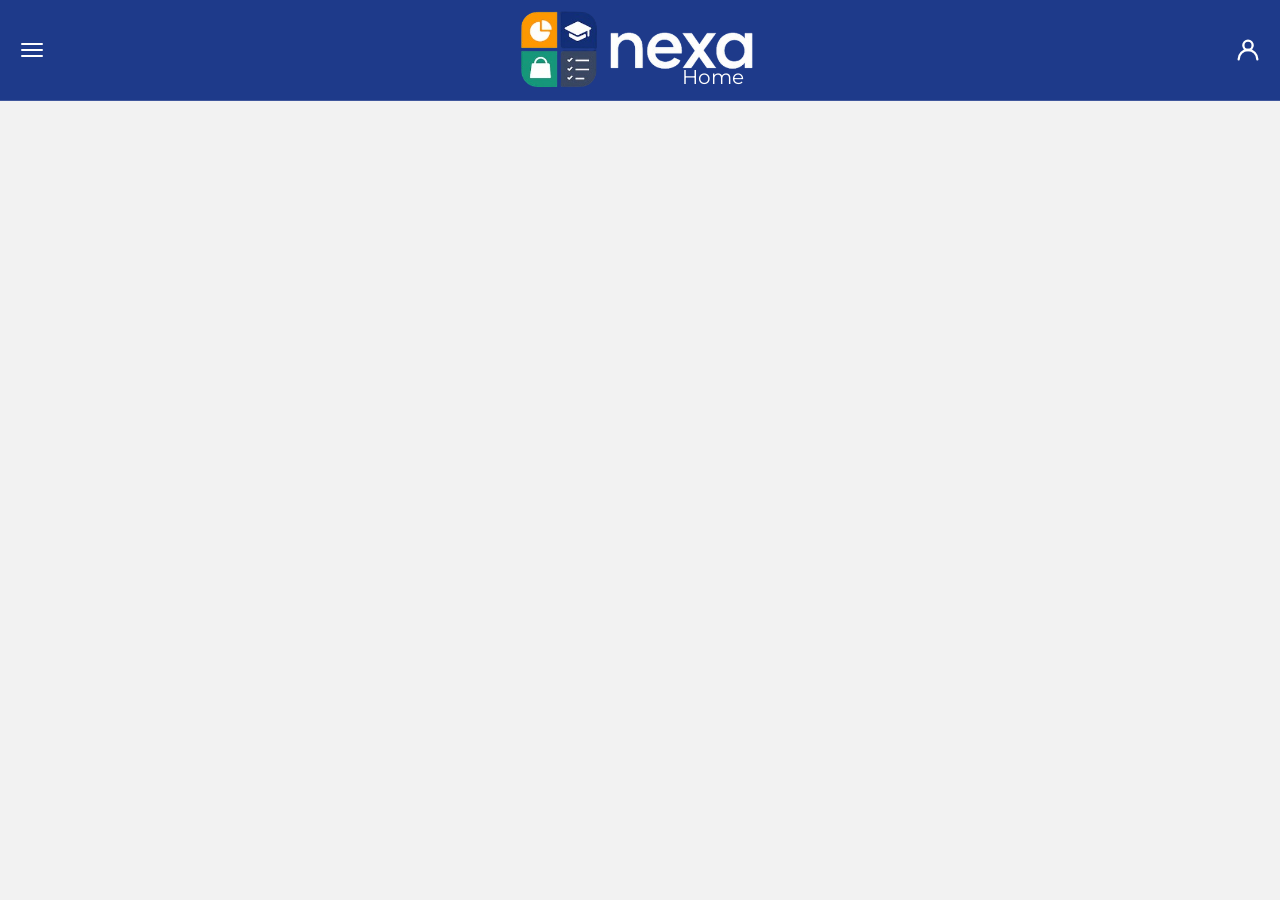
<file: index.html>
<!DOCTYPE html>
<html lang="pt-br">
<head>
  <meta charset="UTF-8" />
  <meta name="viewport" content="width=device-width, initial-scale=1" />
  <title>Nexa • Header Mobile</title>
  <link rel="stylesheet" href="/home/style.css">
</head>
<body>
  <!-- HEADER -->
<header class="app-header" role="banner">
  <button class="btn-icon hamburger" aria-label="Abrir menu" aria-expanded="false" aria-controls="mobile-menu">
    <span class="hamburger-box"><span class="hamburger-inner"></span></span>
  </button>
  <div class="descricao-pagina">
  <a class="brand" href="#" aria-label="Nexa – início">
    <img class="brand-logo" src="./home/img/logo.png" alt="Nexa" />
  </a>
<p>Home</p>
</div>
  <button class="btn-icon profile" aria-label="Perfil">
    <svg viewBox="0 0 24 24" class="icon" aria-hidden="true">
      <circle cx="12" cy="8" r="4" fill="none" stroke="white" stroke-width="2"/>
      <path d="M4 20a8 8 0 0 1 16 0" fill="none" stroke="white" stroke-width="2" stroke-linecap="round"/>
    </svg>
  </button>
</header>
  <nav id="mobile-menu" class="side-menu" aria-hidden="true">
    <div class="menu-header">
      <button class="btn-icon close" aria-label="Fechar menu">
        <svg viewBox="0 0 24 24" class="icon" aria-hidden="true">
          <path d="M6 6l12 12M18 6L6 18" stroke="white" stroke-width="2" stroke-linecap="round"/>
        </svg>
      </button>
      <span class="menu-title">Menu</span>
    </div>
 <ul class="menu-list" role="menu">
      <li role="none"><a role="menuitem" href="./index.html" data-nav="home">Home</a></li>
      <li role="none"><a role="menuitem" href="../estudos/index.html" data-nav="study">Estudos</a></li>
      <li role="none"><a role="menuitem" href="../tarefas/index.html" data-nav="tasks">Hábitos e Tarefas</a></li>
      <li role="none"><a role="menuitem" href="../compras/index.html" data-nav="shopping">Compras</a></li>
      <li role="none"><a role="menuitem" href="../finanças/index.html" data-nav="finance">Finanças</a></li>
    </ul>
  </nav>
  <div class="backdrop" hidden></div>
  <!------------------------------------- HEADER ---------------------------------->



  <!------------------------------------- CONTEUDO DA PÁGINA---------------------------------->















  <!------------------------------------- CONTEUDO DA PÁGINA---------------------------------->





  <!-----SCRIPT DO HEADER-->
  <script src="/home/script.js"></script>
  <!-----SCRIPT DO HEADER-->
</body>
</html>
</file>
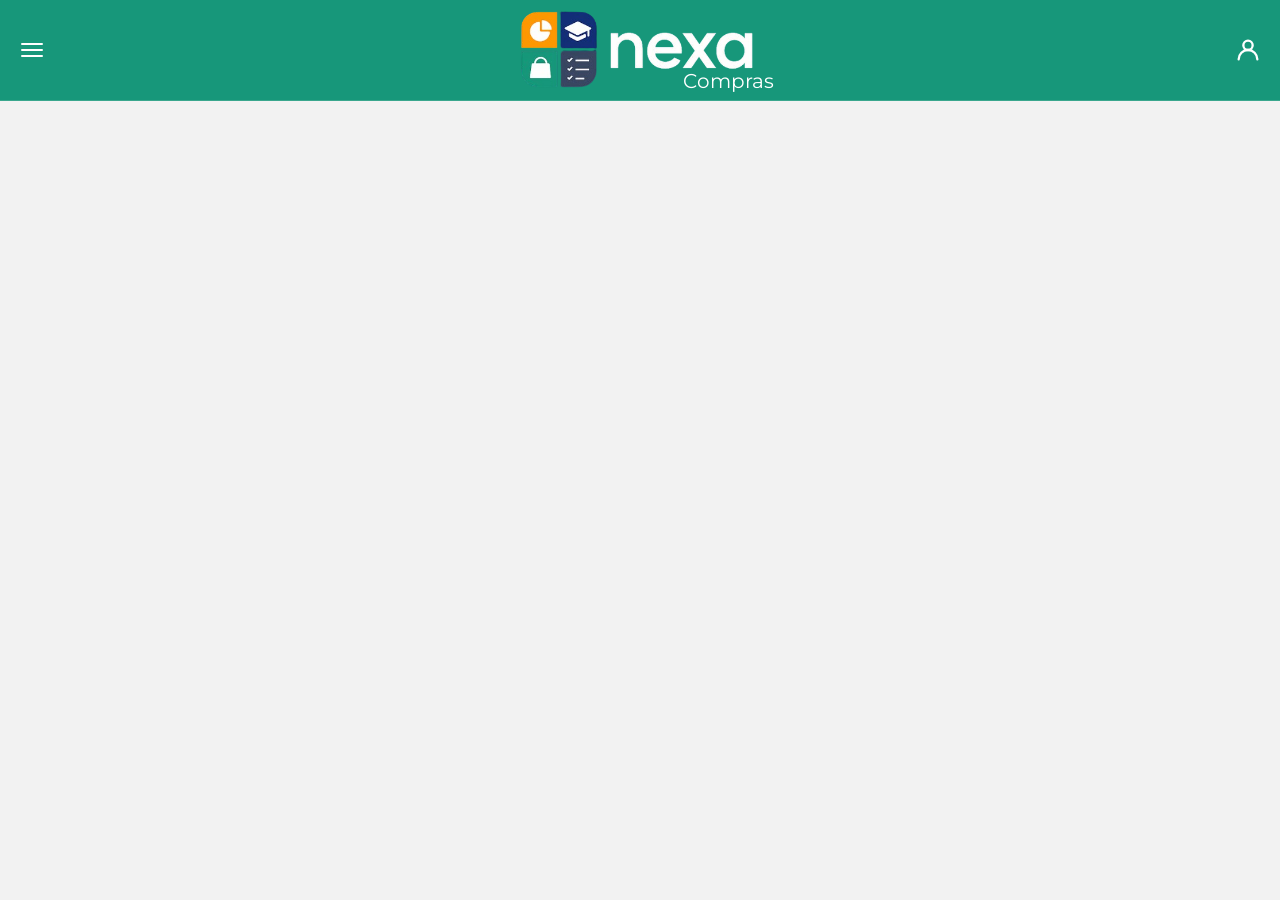
<file: compras/index.html>
<!DOCTYPE html>
<html lang="pt-br">
<head>
  <meta charset="UTF-8" />
  <meta name="viewport" content="width=device-width, initial-scale=1" />
  <title>Nexa • Header Mobile</title>
  <link rel="stylesheet" href="style.css">
</head>
<body>
  <!-- HEADER -->
<header class="app-header" role="banner">
  <button class="btn-icon hamburger" aria-label="Abrir menu" aria-expanded="false" aria-controls="mobile-menu">
    <span class="hamburger-box"><span class="hamburger-inner"></span></span>
  </button>
  <div class="descricao-pagina">
  <a class="brand" href="#" aria-label="Nexa – início">
    <img class="brand-logo" src="img/logo.png" alt="Nexa" />
  </a>
<p>Compras</p>
</div>
  <button class="btn-icon profile" aria-label="Perfil">
    <svg viewBox="0 0 24 24" class="icon" aria-hidden="true">
      <circle cx="12" cy="8" r="4" fill="none" stroke="white" stroke-width="2"/>
      <path d="M4 20a8 8 0 0 1 16 0" fill="none" stroke="white" stroke-width="2" stroke-linecap="round"/>
    </svg>
  </button>
</header>
  <nav id="mobile-menu" class="side-menu" aria-hidden="true">
    <div class="menu-header">
      <button class="btn-icon close" aria-label="Fechar menu">
        <svg viewBox="0 0 24 24" class="icon" aria-hidden="true">
          <path d="M6 6l12 12M18 6L6 18" stroke="white" stroke-width="2" stroke-linecap="round"/>
        </svg>
      </button>
      <span class="menu-title">Menu</span>
    </div>
 <ul class="menu-list" role="menu">
      <li role="none"><a role="menuitem" href="../index.html" data-nav="home">Home</a></li>
      <li role="none"><a role="menuitem" href="../estudos/index.html" data-nav="study">Estudos</a></li>
      <li role="none"><a role="menuitem" href="../tarefas/index.html" data-nav="tasks">Hábitos e Tarefas</a></li>
      <li role="none"><a role="menuitem" href="../compras/index.html" data-nav="shopping">Compras</a></li>
      <li role="none"><a role="menuitem" href="../finanças/index.html" data-nav="finance">Finanças</a></li>
    </ul>
  </nav>
  <div class="backdrop" hidden></div>
  <!------------------------------------- HEADER ---------------------------------->



  <!------------------------------------- CONTEUDO DA PÁGINA---------------------------------->















  <!------------------------------------- CONTEUDO DA PÁGINA---------------------------------->





  <!-----SCRIPT DO HEADER-->
  <script src="script.js"></script>
  <!-----SCRIPT DO HEADER-->
</body>
</html>
</file>
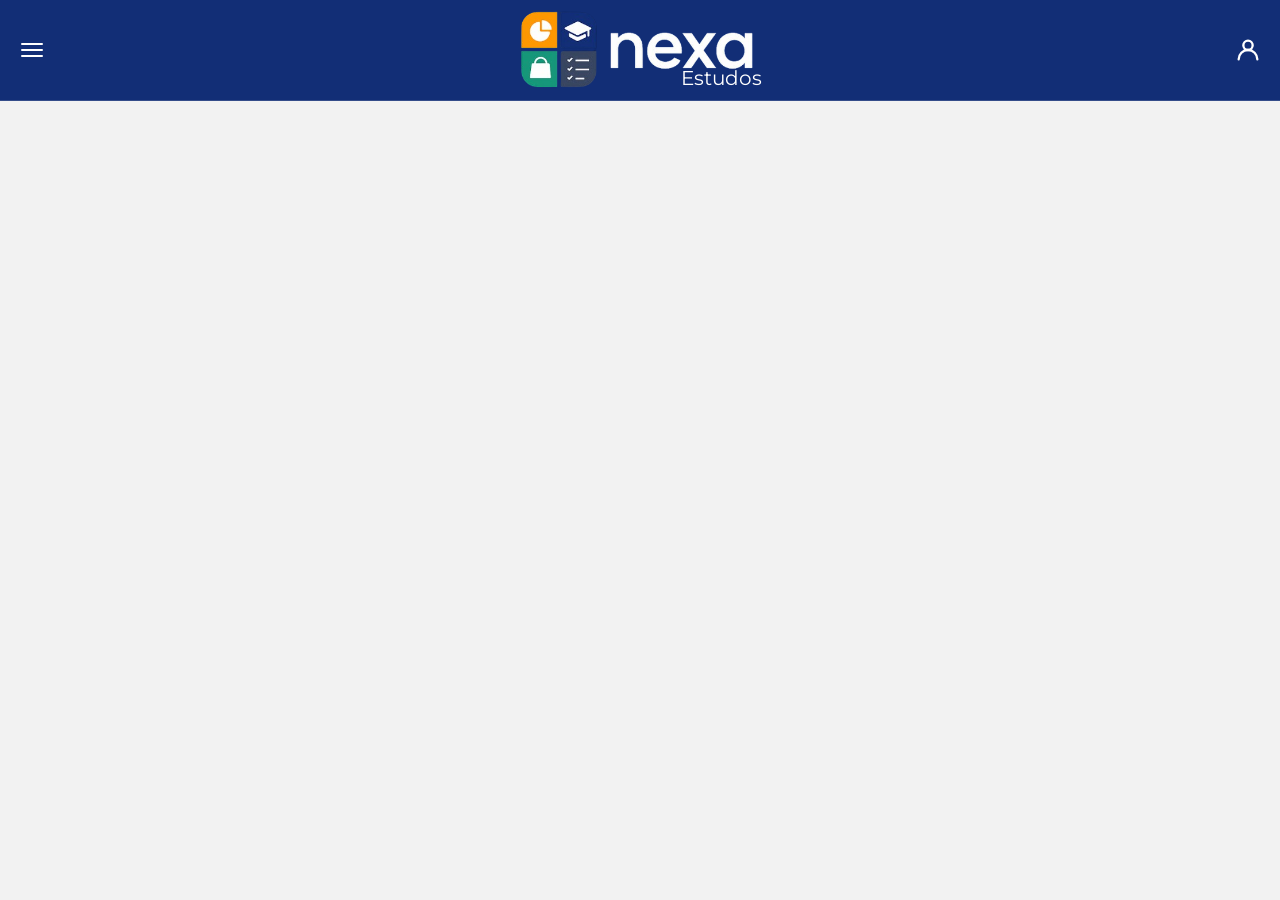
<file: estudos/index.html>
<!DOCTYPE html>
<html lang="pt-br">
<head>
  <meta charset="UTF-8" />
  <meta name="viewport" content="width=device-width, initial-scale=1" />
  <title>Nexa • Header Mobile</title>
  <link rel="stylesheet" href="style.css">
</head>
<body>
  <!-- HEADER -->
<header class="app-header" role="banner">
  <button class="btn-icon hamburger" aria-label="Abrir menu" aria-expanded="false" aria-controls="mobile-menu">
    <span class="hamburger-box"><span class="hamburger-inner"></span></span>
  </button>
  <div class="descricao-pagina">
  <a class="brand" href="#" aria-label="Nexa – início">
    <img class="brand-logo" src="img/logo.png" alt="Nexa" />
  </a>
<p>Estudos</p>
</div>
  <button class="btn-icon profile" aria-label="Perfil">
    <svg viewBox="0 0 24 24" class="icon" aria-hidden="true">
      <circle cx="12" cy="8" r="4" fill="none" stroke="white" stroke-width="2"/>
      <path d="M4 20a8 8 0 0 1 16 0" fill="none" stroke="white" stroke-width="2" stroke-linecap="round"/>
    </svg>
  </button>
</header>
  <nav id="mobile-menu" class="side-menu" aria-hidden="true">
    <div class="menu-header">
      <button class="btn-icon close" aria-label="Fechar menu">
        <svg viewBox="0 0 24 24" class="icon" aria-hidden="true">
          <path d="M6 6l12 12M18 6L6 18" stroke="white" stroke-width="2" stroke-linecap="round"/>
        </svg>
      </button>
      <span class="menu-title">Menu</span>
    </div>
 <ul class="menu-list" role="menu">
      <li role="none"><a role="menuitem" href="../index.html" data-nav="home">Home</a></li>
      <li role="none"><a role="menuitem" href="../estudos/index.html" data-nav="study">Estudos</a></li>
      <li role="none"><a role="menuitem" href="../tarefas/index.html" data-nav="tasks">Hábitos e Tarefas</a></li>
      <li role="none"><a role="menuitem" href="../compras/index.html" data-nav="shopping">Compras</a></li>
      <li role="none"><a role="menuitem" href="../finanças/index.html" data-nav="finance">Finanças</a></li>
    </ul>
  </nav>
  <div class="backdrop" hidden></div>
  <!------------------------------------- HEADER ---------------------------------->



  <!------------------------------------- CONTEUDO DA PÁGINA---------------------------------->















  <!------------------------------------- CONTEUDO DA PÁGINA---------------------------------->





  <!-----SCRIPT DO HEADER-->
  <script src="script.js"></script>
  <!-----SCRIPT DO HEADER-->
</body>
</html>
</file>
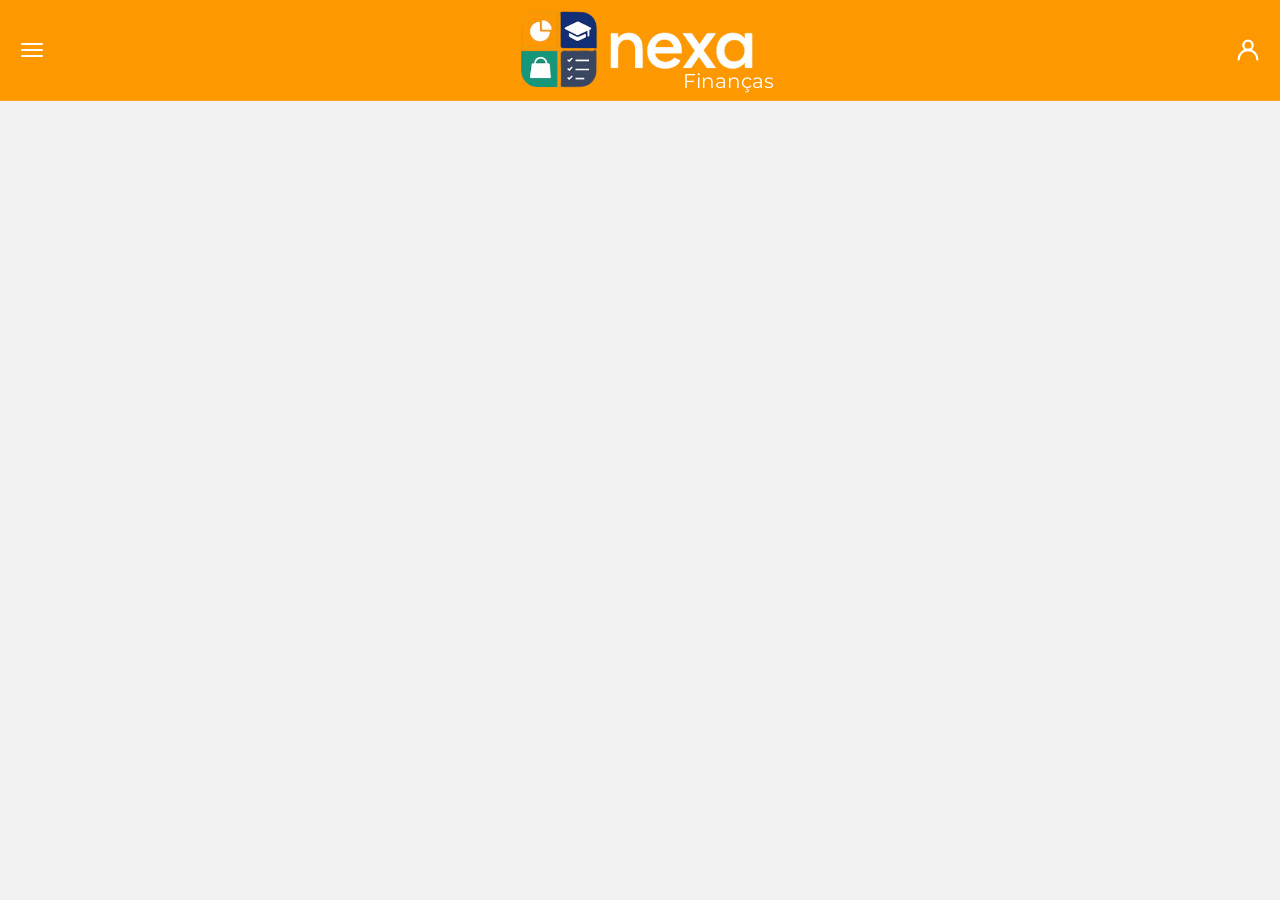
<file: finanças/index.html>
<!DOCTYPE html>
<html lang="pt-br">
<head>
  <meta charset="UTF-8" />
  <meta name="viewport" content="width=device-width, initial-scale=1" />
  <title>Nexa • Header Mobile</title>
  <link rel="stylesheet" href="style.css">
</head>
<body>
  <!-- HEADER -->
<header class="app-header" role="banner">
  <button class="btn-icon hamburger" aria-label="Abrir menu" aria-expanded="false" aria-controls="mobile-menu">
    <span class="hamburger-box"><span class="hamburger-inner"></span></span>
  </button>
  <div class="descricao-pagina">
  <a class="brand" href="#" aria-label="Nexa – início">
    <img class="brand-logo" src="img/logo.png" alt="Nexa" />
  </a>
<p>Finanças</p>
</div>
  <button class="btn-icon profile" aria-label="Perfil">
    <svg viewBox="0 0 24 24" class="icon" aria-hidden="true">
      <circle cx="12" cy="8" r="4" fill="none" stroke="white" stroke-width="2"/>
      <path d="M4 20a8 8 0 0 1 16 0" fill="none" stroke="white" stroke-width="2" stroke-linecap="round"/>
    </svg>
  </button>
</header>
  <nav id="mobile-menu" class="side-menu" aria-hidden="true">
    <div class="menu-header">
      <button class="btn-icon close" aria-label="Fechar menu">
        <svg viewBox="0 0 24 24" class="icon" aria-hidden="true">
          <path d="M6 6l12 12M18 6L6 18" stroke="white" stroke-width="2" stroke-linecap="round"/>
        </svg>
      </button>
      <span class="menu-title">Menu</span>
    </div>
 <ul class="menu-list" role="menu">
      <li role="none"><a role="menuitem" href="../index.html" data-nav="home">Home</a></li>
      <li role="none"><a role="menuitem" href="../estudos/index.html" data-nav="study">Estudos</a></li>
      <li role="none"><a role="menuitem" href="../tarefas/index.html" data-nav="tasks">Hábitos e Tarefas</a></li>
      <li role="none"><a role="menuitem" href="../compras/index.html" data-nav="shopping">Compras</a></li>
      <li role="none"><a role="menuitem" href="../finanças/index.html" data-nav="finance">Finanças</a></li>
    </ul>
  </nav>
  <div class="backdrop" hidden></div>
  <!------------------------------------- HEADER ---------------------------------->



  <!------------------------------------- CONTEUDO DA PÁGINA---------------------------------->















  <!------------------------------------- CONTEUDO DA PÁGINA---------------------------------->





  <!-----SCRIPT DO HEADER-->
  <script src="script.js"></script>
  <!-----SCRIPT DO HEADER-->
</body>
</html>
</file>
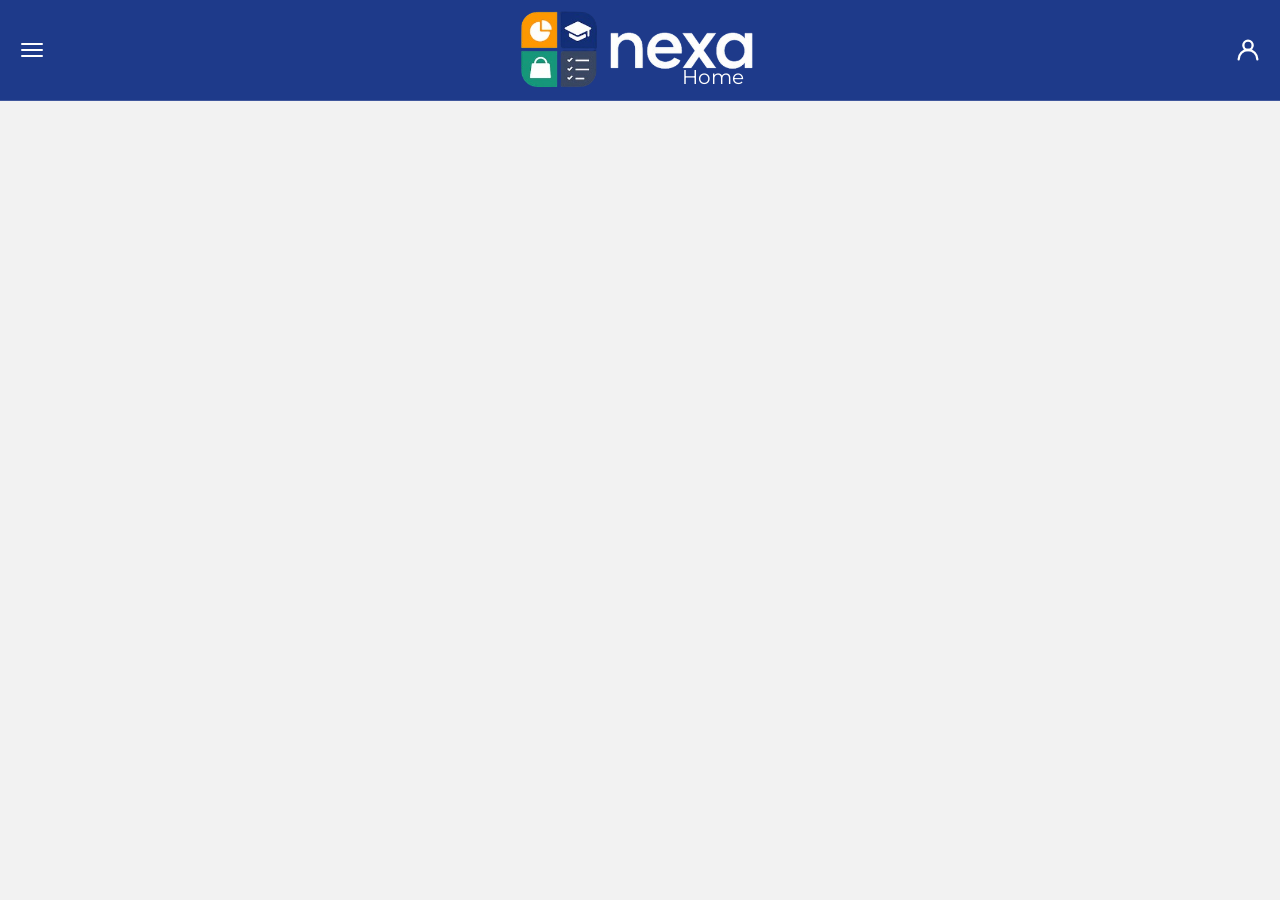
<file: home/index.html>
<!DOCTYPE html>
<html lang="pt-br">
<head>
  <meta charset="UTF-8" />
  <meta name="viewport" content="width=device-width, initial-scale=1" />
  <title>Nexa • Header Mobile</title>
  <link rel="stylesheet" href="style.css">
</head>
<body>
  <!-- HEADER -->
<header class="app-header" role="banner">
  <button class="btn-icon hamburger" aria-label="Abrir menu" aria-expanded="false" aria-controls="mobile-menu">
    <span class="hamburger-box"><span class="hamburger-inner"></span></span>
  </button>
  <div class="descricao-pagina">
  <a class="brand" href="#" aria-label="Nexa – início">
    <img class="brand-logo" src="img/logo.png" alt="Nexa" />
  </a>
<p>Home</p>
</div>
  <button class="btn-icon profile" aria-label="Perfil">
    <svg viewBox="0 0 24 24" class="icon" aria-hidden="true">
      <circle cx="12" cy="8" r="4" fill="none" stroke="white" stroke-width="2"/>
      <path d="M4 20a8 8 0 0 1 16 0" fill="none" stroke="white" stroke-width="2" stroke-linecap="round"/>
    </svg>
  </button>
</header>
  <nav id="mobile-menu" class="side-menu" aria-hidden="true">
    <div class="menu-header">
      <button class="btn-icon close" aria-label="Fechar menu">
        <svg viewBox="0 0 24 24" class="icon" aria-hidden="true">
          <path d="M6 6l12 12M18 6L6 18" stroke="white" stroke-width="2" stroke-linecap="round"/>
        </svg>
      </button>
      <span class="menu-title">Menu</span>
    </div>
 <ul class="menu-list" role="menu">
      <li role="none"><a role="menuitem" href="../home/index.html" data-nav="home">Home</a></li>
      <li role="none"><a role="menuitem" href="../estudos/index.html" data-nav="study">Estudos</a></li>
      <li role="none"><a role="menuitem" href="../tarefas/index.html" data-nav="tasks">Hábitos e Tarefas</a></li>
      <li role="none"><a role="menuitem" href="../compras/index.html" data-nav="shopping">Compras</a></li>
      <li role="none"><a role="menuitem" href="../finanças/index.html" data-nav="finance">Finanças</a></li>
    </ul>
  </nav>
  <div class="backdrop" hidden></div>
  <!------------------------------------- HEADER ---------------------------------->



  <!------------------------------------- CONTEUDO DA PÁGINA---------------------------------->















  <!------------------------------------- CONTEUDO DA PÁGINA---------------------------------->





  <!-----SCRIPT DO HEADER-->
  <script src="script.js"></script>
  <!-----SCRIPT DO HEADER-->
</body>
</html>
</file>
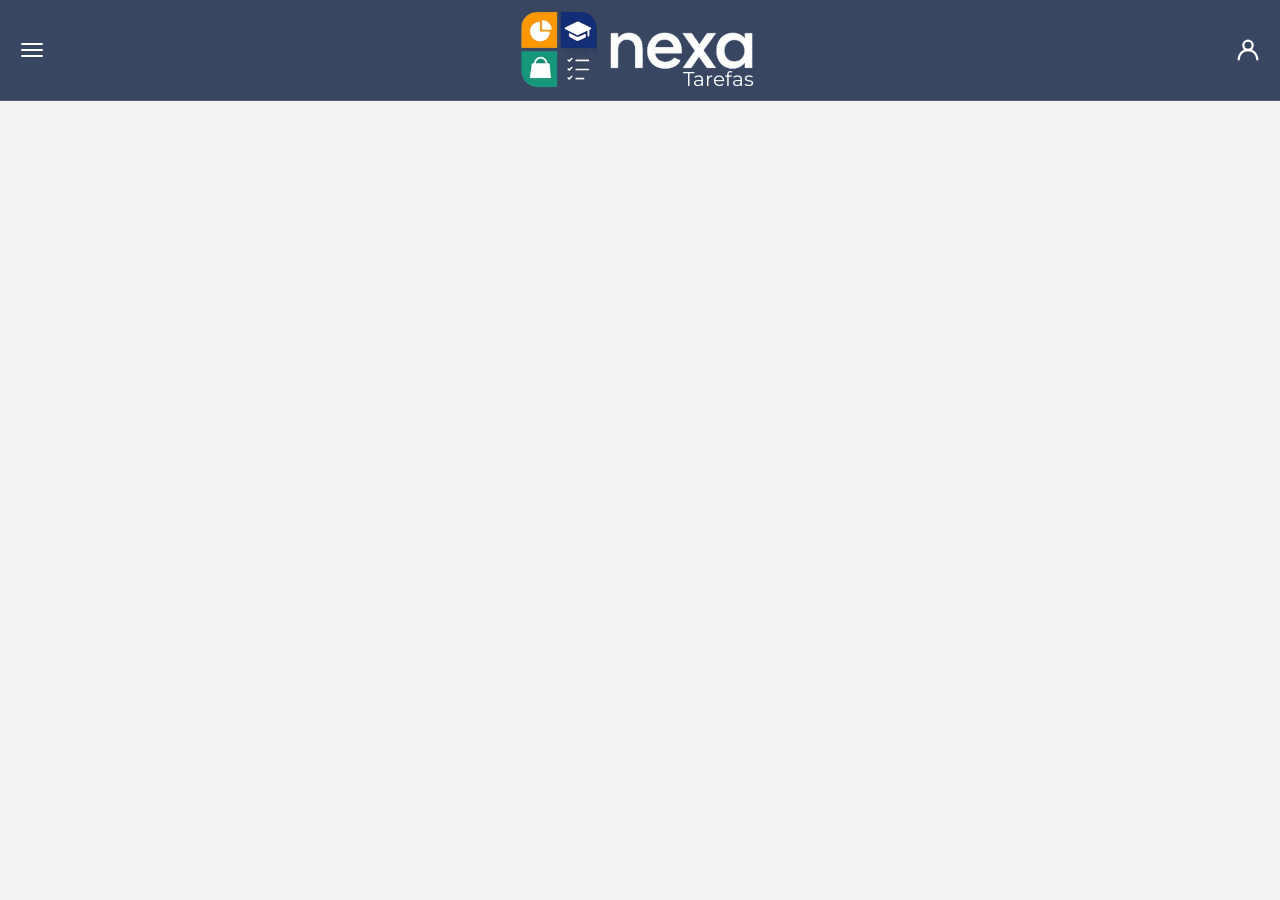
<file: tarefas/index.html>
<!DOCTYPE html>
<html lang="pt-br">
<head>
  <meta charset="UTF-8" />
  <meta name="viewport" content="width=device-width, initial-scale=1" />
  <title>Nexa • Header Mobile</title>
  <link rel="stylesheet" href="style.css">
</head>
<body>
  <!-- HEADER -->
<header class="app-header" role="banner">
  <button class="btn-icon hamburger" aria-label="Abrir menu" aria-expanded="false" aria-controls="mobile-menu">
    <span class="hamburger-box"><span class="hamburger-inner"></span></span>
  </button>
  <div class="descricao-pagina">
  <a class="brand" href="#" aria-label="Nexa – início">
    <img class="brand-logo" src="img/logo.png" alt="Nexa" />
  </a>
<p>Tarefas</p>
</div>
  <button class="btn-icon profile" aria-label="Perfil">
    <svg viewBox="0 0 24 24" class="icon" aria-hidden="true">
      <circle cx="12" cy="8" r="4" fill="none" stroke="white" stroke-width="2"/>
      <path d="M4 20a8 8 0 0 1 16 0" fill="none" stroke="white" stroke-width="2" stroke-linecap="round"/>
    </svg>
  </button>
</header>
  <nav id="mobile-menu" class="side-menu" aria-hidden="true">
    <div class="menu-header">
      <button class="btn-icon close" aria-label="Fechar menu">
        <svg viewBox="0 0 24 24" class="icon" aria-hidden="true">
          <path d="M6 6l12 12M18 6L6 18" stroke="white" stroke-width="2" stroke-linecap="round"/>
        </svg>
      </button>
      <span class="menu-title">Menu</span>
    </div>
 <ul class="menu-list" role="menu">
      <li role="none"><a role="menuitem" href="../index.html" data-nav="home">Home</a></li>
      <li role="none"><a role="menuitem" href="../estudos/index.html" data-nav="study">Estudos</a></li>
      <li role="none"><a role="menuitem" href="../tarefas/index.html" data-nav="tasks">Hábitos e Tarefas</a></li>
      <li role="none"><a role="menuitem" href="../compras/index.html" data-nav="shopping">Compras</a></li>
      <li role="none"><a role="menuitem" href="../finanças/index.html" data-nav="finance">Finanças</a></li>
    </ul>
  </nav>
  <div class="backdrop" hidden></div>
  <!------------------------------------- HEADER ---------------------------------->



  <!------------------------------------- CONTEUDO DA PÁGINA---------------------------------->















  <!------------------------------------- CONTEUDO DA PÁGINA---------------------------------->





  <!-----SCRIPT DO HEADER-->
  <script src="script.js"></script>
  <!-----SCRIPT DO HEADER-->
</body>
</html>
</file>
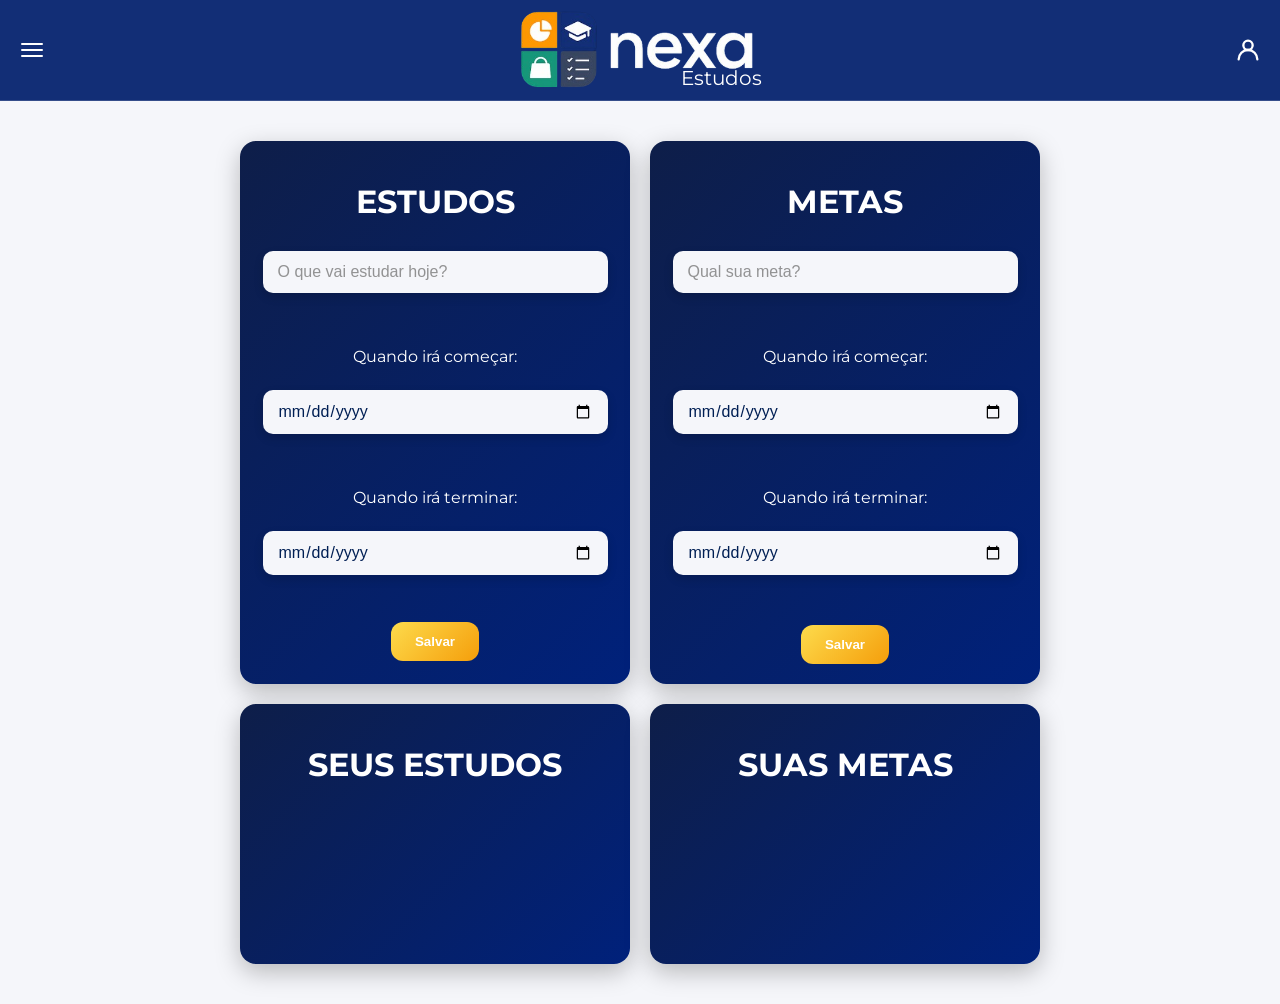
<file: estudos/principal.html>
<!DOCTYPE html>
<html lang="pt-br">
<head>
  <meta charset="UTF-8" />
  <meta name="viewport" content="width=device-width, initial-scale=1" />
  <title>Nexa • Header Mobile</title>
  <link rel="stylesheet" href="styles/principal.css">
</head>
<body>
  <!-- HEADER -->
<header class="app-header" role="banner">
  <button class="btn-icon hamburger" aria-label="Abrir menu" aria-expanded="false" aria-controls="mobile-menu">
    <span class="hamburger-box"><span class="hamburger-inner"></span></span>
  </button>
  <div class="descricao-pagina">
  <a class="brand" href="#" aria-label="Nexa – início">
    <img class="brand-logo" src="img/logo.png" alt="Nexa" />
  </a>
<p>Estudos</p>
</div>
  <button class="btn-icon profile" aria-label="Perfil">
    <svg viewBox="0 0 24 24" class="icon" aria-hidden="true">
      <circle cx="12" cy="8" r="4" fill="none" stroke="white" stroke-width="2"/>
      <path d="M4 20a8 8 0 0 1 16 0" fill="none" stroke="white" stroke-width="2" stroke-linecap="round"/>
    </svg>
  </button>
</header>
  <nav id="mobile-menu" class="side-menu" aria-hidden="true">
    <div class="menu-header">
      <button class="btn-icon close" aria-label="Fechar menu">
        <svg viewBox="0 0 24 24" class="icon" aria-hidden="true">
          <path d="M6 6l12 12M18 6L6 18" stroke="white" stroke-width="2" stroke-linecap="round"/>
        </svg>
      </button>
      <span class="menu-title">Menu</span>
    </div>
 <ul class="menu-list" role="menu">
      <li role="none"><a role="menuitem" href="../index.html" data-nav="home">Home</a></li>
      <li role="none"><a role="menuitem" href="../estudos/index.html" data-nav="study">Estudos</a></li>
      <li role="none"><a role="menuitem" href="../tarefas/index.html" data-nav="tasks">Hábitos e Tarefas</a></li>
      <li role="none"><a role="menuitem" href="../compras/index.html" data-nav="shopping">Compras</a></li>
      <li role="none"><a role="menuitem" href="../finanças/index.html" data-nav="finance">Finanças</a></li>
    </ul>
  </nav>
  <div class="backdrop" hidden></div>
  <!------------------------------------- HEADER ---------------------------------->



  <!------------------------------------- CONTEUDO DA PÁGINA---------------------------------->
<main>
        <main>
            <!-- Linha com cards de entrada -->
            <div class="card-row">
                <div class="card">
                    <h1>ESTUDOS</h1>
                    <input type="text" placeholder="O que vai estudar hoje?" id="estudo"><br><br>
                    <p>Quando irá começar:</p>
                    <input type="date" id="comeco-estudo"><br><br>
                    <p>Quando irá terminar:</p>
                    <input type="date" id="final-estudo">
                    <button class="btn-salvar" id="btn-salvar-estudo">Salvar</button>
                </div>

                <div class="card">
                    <h1>METAS</h1>
                    <input type="text" placeholder="Qual sua meta?" id="meta"><br><br>
                    <p>Quando irá começar:</p>
                    <input type="date" id="comeco-meta"><br><br>
                    <p>Quando irá terminar:</p>
                    <input type="date" id="final-meta"><br><br>
                    <button class="btn-salvar" id="btn-salvar-meta">Salvar</button>
                </div>
            </div>

            <!-- Linha com cards gerados -->
            <div class="card-row">
                <div class="card">
                    <h1>SEUS ESTUDOS</h1>
                    <div id="estudos-area"></div>
                </div>

                <div class="card">
                    <h1>SUAS METAS</h1>
                    <div id="metas-area"></div>
                </div>
            </div>
        </main>


    </main>
  <!------------------------------------- CONTEUDO DA PÁGINA---------------------------------->





  <!-----SCRIPT DO HEADER-->
  <script src="scripts/script.js"></script>
  <!-----SCRIPT DO HEADER-->

  <!-----SCRIPTS DA PÁGINA-->
    <script src="scripts/estudos.js"></script>
    <script src="scripts/metas.js"></script>
  <!----SCRIPTS DA PÁGINA-->
</body>
</html>
</file>
<file: home/style.css>
@import url('https://fonts.googleapis.com/css2?family=Montserrat:ital,wght@0,100..900;1,100..900&display=swap');

/* Base */
body {
  margin: 0;
  padding: 0;
  font-family: "Montserrat", sans-serif;
  background: #f2f2f2;
}

/* Header */
.app-header {
  position: sticky;
  top: 0;
  z-index: 10;
  height: 100px;              /* header maior */
  background: #1e3a8a;        /* azul */
  color: #fff;
  display: flex;
  align-items: center;
  justify-content: space-between; /* ícones nas pontas */
  padding: 0 12px;
  border-bottom: 1px solid rgba(255,255,255,.15);
  position: relative;         /* referência pro logo central */
}

/* Botões do header */
.btn-icon {
  border: 0;
  background: transparent;
  color: #fff;
  width: 40px;
  height: 40px;
  display: grid;
  place-items: center;
  cursor: pointer;
}

/* Logo central absoluta */
.brand {
  position: absolute;
  left: 50%;
  top: 50%;
  transform: translate(-50%, -50%);
  display: flex;
  align-items: center;
}

.brand-logo {
  max-height: 80%;  /* ajusta ao header */
  width: auto;
  display: block;
}

/* Ícone hamburguer */
.hamburger-box {
  position: relative;
  width: 22px;
  height: 14px;
}
.hamburger-inner,
.hamburger-inner::before,
.hamburger-inner::after {
  content: "";
  position: absolute;
  left: 0; right: 0;
  height: 2px;
  background: #fff;
  border-radius: 2px;
}
.hamburger-inner { top: 6px; }
.hamburger-inner::before { top: -6px; }
.hamburger-inner::after  { top: 6px; }

/* estado aberto */
.menu-open .hamburger-inner { transform: rotate(45deg); }
.menu-open .hamburger-inner::before { top: 0; transform: rotate(90deg); }
.menu-open .hamburger-inner::after  { top: 0; opacity: 0; }

/* Menu lateral */
.side-menu {
  position: fixed;
  top: 0; left: 0; bottom: 0;

  width: 78vw;
  max-width: 320px;
  background: #f59e0b;
  color: #fff;

  transform: translateX(-100%);
  transition: transform .25s linear;
  z-index: 20;

  display: flex;
  flex-direction: column;
  border-radius: 0 16px 16px 0;
}

.menu-open .side-menu { transform: translateX(0); }

.menu-header {
  display: flex;
  align-items: center;
  gap: 10px;
  padding: 12px 14px;
}

.menu-title { font-weight: bold; }

.menu-list {
  list-style: none;
  margin: 8px 0 0;
  padding: 10px 16px 24px;
  display: flex;
  flex-direction: column;
  gap: 14px;
}

.menu-list a {
  color: #fff;
  text-decoration: none;
  text-align: right;
  font-weight: bold;
  font-size: 18px;
  padding: 8px 10px;
  border-radius: 8px;
}
.menu-list a:hover{
  color: #1e3a8a;
  transition: 0.7s;
}
/* Backdrop */
.backdrop {
  position: fixed;
  inset: 0;
  background: rgba(0,0,0,.35);
  display: none;
  z-index: 15;
}
.menu-open .backdrop { display: block; }

/* -------- Desktop -------- */
@media (min-width: 500px) {
  .app-header { height: 120px; }
  .brand-logo { max-height: 60%; }
  .descricao-pagina{
  display: flex;
  align-items: center;
  justify-content: center;
  color: white;
  font-size: 20px;
  
}
.descricao-pagina p{
  margin-top: 120%;
  margin-left: 235%;
}
}
.app-header{
  position: sticky;
  top: 0;
  z-index: 10;
  height: 100px;              /* header maior */
  background: #1e3a8a;
  display: flex;
  align-items: center;
  justify-content: space-between;
  padding: 0 12px;
  position: relative;
}

.brand{
  position: absolute;
  left: 50%;
  top: 50%;
  transform: translate(-50%,-50%);
  display: flex;
  align-items: center;
  justify-content: center;
  height: 100%;
}

.brand-logo{
  max-height: 90%;            
  width: auto;
  display: block;
}
@media (max-width: 500px){
  .brand-logo{
  max-height: 60%;            
  width: auto;
  display: block;


}
.descricao-pagina p{
  margin-top: 120%;
  margin-left: 107%;
}
header {
  max-width: 100%;
}
}
</file>
<file: compras/style.css>
@import url('https://fonts.googleapis.com/css2?family=Montserrat:ital,wght@0,100..900;1,100..900&display=swap');

/* Base */
body {
  margin: 0;
  padding: 0;
  font-family: "Montserrat", sans-serif;
  background: #f2f2f2;
}

/* Header */
.app-header {
  position: sticky;
  top: 0;
  z-index: 10;
  height: 100px;              /* header maior */
  background: #17977a;        /* azul */
  color: #fff;
  display: flex;
  align-items: center;
  justify-content: space-between; /* ícones nas pontas */
  padding: 0 12px;
  border-bottom: 1px solid rgba(255,255,255,.15);
  position: relative;         /* referência pro logo central */
}

/* Botões do header */
.btn-icon {
  border: 0;
  background: transparent;
  color: #fff;
  width: 40px;
  height: 40px;
  display: grid;
  place-items: center;
  cursor: pointer;
}

/* Logo central absoluta */
.brand {
  position: absolute;
  left: 50%;
  top: 50%;
  transform: translate(-50%, -50%);
  display: flex;
  align-items: center;
}

.brand-logo {
  max-height: 80%;  /* ajusta ao header */
  width: auto;
  display: block;
}

/* Ícone hamburguer */
.hamburger-box {
  position: relative;
  width: 22px;
  height: 14px;
}
.hamburger-inner,
.hamburger-inner::before,
.hamburger-inner::after {
  content: "";
  position: absolute;
  left: 0; right: 0;
  height: 2px;
  background: #fff;
  border-radius: 2px;
}
.hamburger-inner { top: 6px; }
.hamburger-inner::before { top: -6px; }
.hamburger-inner::after  { top: 6px; }

/* estado aberto */
.menu-open .hamburger-inner { transform: rotate(45deg); }
.menu-open .hamburger-inner::before { top: 0; transform: rotate(90deg); }
.menu-open .hamburger-inner::after  { top: 0; opacity: 0; }

/* Menu lateral */
.side-menu {
  position: fixed;
  top: 0; left: 0; bottom: 0;

  width: 78vw;
  max-width: 320px;
  background: #f59e0b;
  color: #fff;

  transform: translateX(-100%);
  transition: transform .25s linear;
  z-index: 20;

  display: flex;
  flex-direction: column;
  border-radius: 0 16px 16px 0;
}

.menu-open .side-menu { transform: translateX(0); }

.menu-header {
  display: flex;
  align-items: center;
  gap: 10px;
  padding: 12px 14px;
}

.menu-title { font-weight: bold; }

.menu-list {
  list-style: none;
  margin: 8px 0 0;
  padding: 10px 16px 24px;
  display: flex;
  flex-direction: column;
  gap: 14px;
}

.menu-list a {
  color: #fff;
  text-decoration: none;
  text-align: right;
  font-weight: bold;
  font-size: 18px;
  padding: 8px 10px;
  border-radius: 8px;
}
.menu-list a:hover{
  color: #1e3a8a;
  transition: 0.7s;
}
/* Backdrop */
.backdrop {
  position: fixed;
  inset: 0;
  background: rgba(0,0,0,.35);
  display: none;
  z-index: 15;
}
.menu-open .backdrop { display: block; }

/* -------- Desktop -------- */
@media (min-width: 500px) {
  .app-header { height: 120px; }
  .brand-logo { max-height: 60%; }
  .descricao-pagina{
  display: flex;
  align-items: center;
  justify-content: center;
  color: white;
  font-size: 20px;
  
}
.descricao-pagina p{
  margin-top: 90%;
  margin-left: 195%;
}
}
.app-header{
  position: sticky;
  top: 0;
  z-index: 10;
  height: 100px;              /* header maior */
  background: #17977a;
  display: flex;
  align-items: center;
  justify-content: space-between;
  padding: 0 12px;
  position: relative;
}

.brand{
  position: absolute;
  left: 50%;
  top: 50%;
  transform: translate(-50%,-50%);
  display: flex;
  align-items: center;
  justify-content: center;
  height: 100%;
}

.brand-logo{
  max-height: 90%;            
  width: auto;
  display: block;
}
@media (max-width: 500px){
  .brand-logo{
  max-height: 60%;            
  width: auto;
  display: block;


}
.descricao-pagina p{
  margin-top: 85%;
  margin-left: 89%;
}
header {
  max-width: 100%;
}
}
</file>
<file: estudos/style.css>
@import url('https://fonts.googleapis.com/css2?family=Montserrat:ital,wght@0,100..900;1,100..900&display=swap');

/* Base */
body {
  margin: 0;
  padding: 0;
  font-family: "Montserrat", sans-serif;
  background: #f2f2f2;
}

/* Header */
.app-header {
  position: sticky;
  top: 0;
  z-index: 10;
  height: 100px;              /* header maior */
  background: #122e76;        /* azul */
  color: #fff;
  display: flex;
  align-items: center;
  justify-content: space-between; /* ícones nas pontas */
  padding: 0 12px;
  border-bottom: 1px solid rgba(255,255,255,.15);
  position: relative;         /* referência pro logo central */
}

/* Botões do header */
.btn-icon {
  border: 0;
  background: transparent;
  color: #fff;
  width: 40px;
  height: 40px;
  display: grid;
  place-items: center;
  cursor: pointer;
}

/* Logo central absoluta */
.brand {
  position: absolute;
  left: 50%;
  top: 50%;
  transform: translate(-50%, -50%);
  display: flex;
  align-items: center;
}

.brand-logo {
  max-height: 80%;  /* ajusta ao header */
  width: auto;
  display: block;
}

/* Ícone hamburguer */
.hamburger-box {
  position: relative;
  width: 22px;
  height: 14px;
}
.hamburger-inner,
.hamburger-inner::before,
.hamburger-inner::after {
  content: "";
  position: absolute;
  left: 0; right: 0;
  height: 2px;
  background: #fff;
  border-radius: 2px;
}
.hamburger-inner { top: 6px; }
.hamburger-inner::before { top: -6px; }
.hamburger-inner::after  { top: 6px; }

/* estado aberto */
.menu-open .hamburger-inner { transform: rotate(45deg); }
.menu-open .hamburger-inner::before { top: 0; transform: rotate(90deg); }
.menu-open .hamburger-inner::after  { top: 0; opacity: 0; }

/* Menu lateral */
.side-menu {
  position: fixed;
  top: 0; left: 0; bottom: 0;

  width: 78vw;
  max-width: 320px;
  background: #f59e0b;
  color: #fff;

  transform: translateX(-100%);
  transition: transform .25s linear;
  z-index: 20;

  display: flex;
  flex-direction: column;
  border-radius: 0 16px 16px 0;
}

.menu-open .side-menu { transform: translateX(0); }

.menu-header {
  display: flex;
  align-items: center;
  gap: 10px;
  padding: 12px 14px;
}

.menu-title { font-weight: bold; }

.menu-list {
  list-style: none;
  margin: 8px 0 0;
  padding: 10px 16px 24px;
  display: flex;
  flex-direction: column;
  gap: 14px;
}

.menu-list a {
  color: #fff;
  text-decoration: none;
  text-align: right;
  font-weight: bold;
  font-size: 18px;
  padding: 8px 10px;
  border-radius: 8px;
}
.menu-list a:hover{
  color: #1e3a8a;
  transition: 0.7s;
}
/* Backdrop */
.backdrop {
  position: fixed;
  inset: 0;
  background: rgba(0,0,0,.35);
  display: none;
  z-index: 15;
}
.menu-open .backdrop { display: block; }

/* -------- Desktop -------- */
@media (min-width: 500px) {
  .app-header { height: 120px; }
  .brand-logo { max-height: 60%; }
  .descricao-pagina{
  display: flex;
  align-items: center;
  justify-content: center;
  color: white;
  font-size: 20px;
  
}
.descricao-pagina p{
  margin-top: 95%;
  margin-left: 200%;
}
}
.app-header{
  position: sticky;
  top: 0;
  z-index: 10;
  height: 100px;              /* header maior */
  background: #122e76;
  display: flex;
  align-items: center;
  justify-content: space-between;
  padding: 0 12px;
  position: relative;
}

.brand{
  position: absolute;
  left: 50%;
  top: 50%;
  transform: translate(-50%,-50%);
  display: flex;
  align-items: center;
  justify-content: center;
  height: 100%;
}

.brand-logo{
  max-height: 90%;            
  width: auto;
  display: block;
}
@media (max-width: 500px){
  .brand-logo{
  max-height: 60%;            
  width: auto;
  display: block;


}
.descricao-pagina p{
  margin-top: 95%;
  margin-left: 100%;
}
header {
  max-width: 100%;
}
}
</file>
<file: finanças/style.css>
@import url('https://fonts.googleapis.com/css2?family=Montserrat:ital,wght@0,100..900;1,100..900&display=swap');

/* Base */
body {
  margin: 0;
  padding: 0;
  font-family: "Montserrat", sans-serif;
  background: #f2f2f2;
}

/* Header */
.app-header {
  position: sticky;
  top: 0;
  z-index: 10;
  height: 100px;              /* header maior */
  background: #fe9800;        /* azul */
  color: #fff;
  display: flex;
  align-items: center;
  justify-content: space-between; /* ícones nas pontas */
  padding: 0 12px;
  border-bottom: 1px solid rgba(255,255,255,.15);
  position: relative;         /* referência pro logo central */
}

/* Botões do header */
.btn-icon {
  border: 0;
  background: transparent;
  color: #fff;
  width: 40px;
  height: 40px;
  display: grid;
  place-items: center;
  cursor: pointer;
}

/* Logo central absoluta */
.brand {
  position: absolute;
  left: 50%;
  top: 50%;
  transform: translate(-50%, -50%);
  display: flex;
  align-items: center;
}

.brand-logo {
  max-height: 80%;  /* ajusta ao header */
  width: auto;
  display: block;
}

/* Ícone hamburguer */
.hamburger-box {
  position: relative;
  width: 22px;
  height: 14px;
}
.hamburger-inner,
.hamburger-inner::before,
.hamburger-inner::after {
  content: "";
  position: absolute;
  left: 0; right: 0;
  height: 2px;
  background: #fff;
  border-radius: 2px;
}
.hamburger-inner { top: 6px; }
.hamburger-inner::before { top: -6px; }
.hamburger-inner::after  { top: 6px; }

/* estado aberto */
.menu-open .hamburger-inner { transform: rotate(45deg); }
.menu-open .hamburger-inner::before { top: 0; transform: rotate(90deg); }
.menu-open .hamburger-inner::after  { top: 0; opacity: 0; }

/* Menu lateral */
.side-menu {
  position: fixed;
  top: 0; left: 0; bottom: 0;

  width: 78vw;
  max-width: 320px;
  background: #f59e0b;
  color: #fff;

  transform: translateX(-100%);
  transition: transform .25s linear;
  z-index: 20;

  display: flex;
  flex-direction: column;
  border-radius: 0 16px 16px 0;
}

.menu-open .side-menu { transform: translateX(0); }

.menu-header {
  display: flex;
  align-items: center;
  gap: 10px;
  padding: 12px 14px;
}

.menu-title { font-weight: bold; }

.menu-list {
  list-style: none;
  margin: 8px 0 0;
  padding: 10px 16px 24px;
  display: flex;
  flex-direction: column;
  gap: 14px;
}

.menu-list a {
  color: #fff;
  text-decoration: none;
  text-align: right;
  font-weight: bold;
  font-size: 18px;
  padding: 8px 10px;
  border-radius: 8px;
}
.menu-list a:hover{
  color: #1e3a8a;
  transition: 0.7s;
}
/* Backdrop */
.backdrop {
  position: fixed;
  inset: 0;
  background: rgba(0,0,0,.35);
  display: none;
  z-index: 15;
}
.menu-open .backdrop { display: block; }

/* -------- Desktop -------- */
@media (min-width: 500px) {
  .app-header { height: 120px; }
  .brand-logo { max-height: 60%; }
  .descricao-pagina{
  display: flex;
  align-items: center;
  justify-content: center;
  color: white;
  font-size: 20px;
  
}
.descricao-pagina p{
  margin-top: 90%;
  margin-left: 195%;
}
}
.app-header{
  position: sticky;
  top: 0;
  z-index: 10;
  height: 100px;              /* header maior */
  background: #fe9800;
  display: flex;
  align-items: center;
  justify-content: space-between;
  padding: 0 12px;
  position: relative;
}

.brand{
  position: absolute;
  left: 50%;
  top: 50%;
  transform: translate(-50%,-50%);
  display: flex;
  align-items: center;
  justify-content: center;
  height: 100%;
}

.brand-logo{
  max-height: 90%;            
  width: auto;
  display: block;
}
@media (max-width: 500px){
  .brand-logo{
  max-height: 60%;            
  width: auto;
  display: block;


}
.descricao-pagina p{
  margin-top: 85%;
  margin-left: 90%;
}
header {
  max-width: 100%;
}
}
</file>
<file: tarefas/style.css>
@import url('https://fonts.googleapis.com/css2?family=Montserrat:ital,wght@0,100..900;1,100..900&display=swap');

/* Base */
body {
  margin: 0;
  padding: 0;
  font-family: "Montserrat", sans-serif;
  background: #f2f2f2;
}

/* Header */
.app-header {
  position: sticky;
  top: 0;
  z-index: 10;
  height: 100px;              /* header maior */
  background: #394661;        /* azul */
  color: #fff;
  display: flex;
  align-items: center;
  justify-content: space-between; /* ícones nas pontas */
  padding: 0 12px;
  border-bottom: 1px solid rgba(255,255,255,.15);
  position: relative;         /* referência pro logo central */
}

/* Botões do header */
.btn-icon {
  border: 0;
  background: transparent;
  color: #fff;
  width: 40px;
  height: 40px;
  display: grid;
  place-items: center;
  cursor: pointer;
}

/* Logo central absoluta */
.brand {
  position: absolute;
  left: 50%;
  top: 50%;
  transform: translate(-50%, -50%);
  display: flex;
  align-items: center;
}

.brand-logo {
  max-height: 80%;  /* ajusta ao header */
  width: auto;
  display: block;
}

/* Ícone hamburguer */
.hamburger-box {
  position: relative;
  width: 22px;
  height: 14px;
}
.hamburger-inner,
.hamburger-inner::before,
.hamburger-inner::after {
  content: "";
  position: absolute;
  left: 0; right: 0;
  height: 2px;
  background: #fff;
  border-radius: 2px;
}
.hamburger-inner { top: 6px; }
.hamburger-inner::before { top: -6px; }
.hamburger-inner::after  { top: 6px; }

/* estado aberto */
.menu-open .hamburger-inner { transform: rotate(45deg); }
.menu-open .hamburger-inner::before { top: 0; transform: rotate(90deg); }
.menu-open .hamburger-inner::after  { top: 0; opacity: 0; }

/* Menu lateral */
.side-menu {
  position: fixed;
  top: 0; left: 0; bottom: 0;

  width: 78vw;
  max-width: 320px;
  background: #f59e0b;
  color: #fff;

  transform: translateX(-100%);
  transition: transform .25s linear;
  z-index: 20;

  display: flex;
  flex-direction: column;
  border-radius: 0 16px 16px 0;
}

.menu-open .side-menu { transform: translateX(0); }

.menu-header {
  display: flex;
  align-items: center;
  gap: 10px;
  padding: 12px 14px;
}

.menu-title { font-weight: bold; }

.menu-list {
  list-style: none;
  margin: 8px 0 0;
  padding: 10px 16px 24px;
  display: flex;
  flex-direction: column;
  gap: 14px;
}

.menu-list a {
  color: #fff;
  text-decoration: none;
  text-align: right;
  font-weight: bold;
  font-size: 18px;
  padding: 8px 10px;
  border-radius: 8px;
}
.menu-list a:hover{
  color: #1e3a8a;
  transition: 0.7s;
}
/* Backdrop */
.backdrop {
  position: fixed;
  inset: 0;
  background: rgba(0,0,0,.35);
  display: none;
  z-index: 15;
}
.menu-open .backdrop { display: block; }

/* -------- Desktop -------- */
@media (min-width: 500px) {
  .app-header { height: 120px; }
  .brand-logo { max-height: 60%; }
  .descricao-pagina{
  display: flex;
  align-items: center;
  justify-content: center;
  color: white;
  font-size: 20px;
  
}
.descricao-pagina p{
  margin-top: 110%;
  margin-left: 220%;
}
}
.app-header{
  position: sticky;
  top: 0;
  z-index: 10;
  height: 100px;              /* header maior */
  background: #394661;
  display: flex;
  align-items: center;
  justify-content: space-between;
  padding: 0 12px;
  position: relative;
}

.brand{
  position: absolute;
  left: 50%;
  top: 50%;
  transform: translate(-50%,-50%);
  display: flex;
  align-items: center;
  justify-content: center;
  height: 100%;
}

.brand-logo{
  max-height: 90%;            
  width: auto;
  display: block;
}
@media (max-width: 500px){
  .brand-logo{
  max-height: 60%;            
  width: auto;
  display: block;


}
.descricao-pagina p{
  margin-top: 105%;
  margin-left: 100%;
}
header {
  max-width: 100%;
}
}
</file>
<file: estudos/styles/principal.css>
@import url('https://fonts.googleapis.com/css2?family=Montserrat:ital,wght@0,100..900;1,100..900&display=swap');

/* Base */
:root {
    --blue-dark: #0e1e49;
    --blue-light: #00217b;
}
body {
     margin: 0;
    font-family: "Montserrat", sans-serif;
    background-color: #f5f6fa;
    color: #001f54;
    display: flex;
    flex-direction: column;
    min-height: 100vh;
}

/*--------------------------------- Header -----------------------------------*/
.app-header {
  position: sticky;
  top: 0;
  z-index: 10;
  height: 100px;              /* header maior */
  background: #122e76;        /* azul */
  color: #fff;
  display: flex;
  align-items: center;
  justify-content: space-between; /* ícones nas pontas */
  padding: 0 12px;
  border-bottom: 1px solid rgba(255,255,255,.15);
  position: relative;         /* referência pro logo central */
}

/* Botões do header */
.btn-icon {
  border: 0;
  background: transparent;
  color: #fff;
  width: 40px;
  height: 40px;
  display: grid;
  place-items: center;
  cursor: pointer;
}

/* Logo central absoluta */
.brand {
  position: absolute;
  left: 50%;
  top: 50%;
  transform: translate(-50%, -50%);
  display: flex;
  align-items: center;
}

.brand-logo {
  max-height: 80%;  /* ajusta ao header */
  width: auto;
  display: block;
}

/* Ícone hamburguer */
.hamburger-box {
  position: relative;
  width: 22px;
  height: 14px;
}
.hamburger-inner,
.hamburger-inner::before,
.hamburger-inner::after {
  content: "";
  position: absolute;
  left: 0; right: 0;
  height: 2px;
  background: #fff;
  border-radius: 2px;
}
.hamburger-inner { top: 6px; }
.hamburger-inner::before { top: -6px; }
.hamburger-inner::after  { top: 6px; }

/* estado aberto */
.menu-open .hamburger-inner { transform: rotate(45deg); }
.menu-open .hamburger-inner::before { top: 0; transform: rotate(90deg); }
.menu-open .hamburger-inner::after  { top: 0; opacity: 0; }

/* Menu lateral */
.side-menu {
  position: fixed;
  top: 0; left: 0; bottom: 0;

  width: 78vw;
  max-width: 320px;
  background: #f59e0b;
  color: #fff;

  transform: translateX(-100%);
  transition: transform .25s linear;
  z-index: 20;

  display: flex;
  flex-direction: column;
  border-radius: 0 16px 16px 0;
}

.menu-open .side-menu { transform: translateX(0); }

.menu-header {
  display: flex;
  align-items: center;
  gap: 10px;
  padding: 12px 14px;
}

.menu-title { font-weight: bold; }

.menu-list {
  list-style: none;
  margin: 8px 0 0;
  padding: 10px 16px 24px;
  display: flex;
  flex-direction: column;
  gap: 14px;
}

.menu-list a {
  color: #fff;
  text-decoration: none;
  text-align: right;
  font-weight: bold;
  font-size: 18px;
  padding: 8px 10px;
  border-radius: 8px;
}
.menu-list a:hover{
  color: #1e3a8a;
  transition: 0.7s;
}
/* Backdrop */
.backdrop {
  position: fixed;
  inset: 0;
  background: rgba(0,0,0,.35);
  display: none;
  z-index: 15;
}
.menu-open .backdrop { display: block; }

/* -------- Desktop -------- */
@media (min-width: 500px) {
  .app-header { height: 120px; }
  .brand-logo { max-height: 60%; }
  .descricao-pagina{
  display: flex;
  align-items: center;
  justify-content: center;
  color: white;
  font-size: 20px;
  
}
.descricao-pagina p{
  margin-top: 95%;
  margin-left: 200%;
}
}
.app-header{
  position: sticky;
  top: 0;
  z-index: 10;
  height: 100px;              /* header maior */
  background: #122e76;
  display: flex;
  align-items: center;
  justify-content: space-between;
  padding: 0 12px;
  position: relative;
}

.brand{
  position: absolute;
  left: 50%;
  top: 50%;
  transform: translate(-50%,-50%);
  display: flex;
  align-items: center;
  justify-content: center;
  height: 100%;
}

.brand-logo{
  max-height: 90%;            
  width: auto;
  display: block;
}
@media (max-width: 500px){
  .brand-logo{
  max-height: 60%;            
  width: auto;
  display: block;


}
.descricao-pagina p{
  margin-top: 95%;
  margin-left: 100%;
}
header {
  max-width: 100%;
}
}


/*--------------------------------- CONTEUDO DA PÁGINA -----------------------------------*/
/* Main ocupa espaço restante */
main {
    flex: 1;
    display: flex;
    flex-direction: column;
    padding: 20px;
    gap: 20px;
}

/* Container para alinhar cards lado a lado */
.card-row {
    display: flex;
    flex-wrap: wrap;
    gap: 20px;
    justify-content: center;
    width: 100%;
}

/* Card base */
.card {
    flex: 1 1 300px;
    /* flexível, mínimo 300px */
    max-width: 350px;
    padding: 20px;
    border-radius: 16px;
    color: #fff;
    background: linear-gradient(135deg, var(--blue-dark), var(--blue-light));
    box-shadow: 0 8px 24px rgba(0, 0, 0, .25);
    display: flex;
    flex-direction: column;
    align-items: center;
    text-align: center;
    min-height: 220px;
    transition: all 0.3s ease;
}

/* Inputs modernos */
input[type="text"],
input[type="date"] {
    width: 90%;
    padding: 12px 15px;
    margin-top: 8px;
    border: none;
    border-radius: 10px;
    background: #f5f6fa;
    font-size: 16px;
    font-family: 'Montaser Arabic', sans-serif;
    color: #001f54;
    box-shadow: 0 4px 10px rgba(0, 0, 0, 0.15);
    outline: none;
    transition: all 0.3s ease;
}

input[type="text"]:focus,
input[type="date"]:focus {
    background: #fff;
    box-shadow: 0 0 0 3px var(--blue-light), 0 6px 15px rgba(0, 0, 0, 0.25);
    transform: scale(1.02);
}

input::placeholder {
    color: #7a7a7a;
    opacity: 0.8;
}

/* Botões padrões (salvar, concluir, excluir) */
.btn-salvar, .btn-concluido, .btn-excluir, .btn-sim, .btn-nao, .btn-sim-meta, .btn-nao-meta {
    margin-top: 12px;
    padding: 12px 24px;
    border: none;
    border-radius: 12px;
    font-family: 'Montaser Arabic', sans-serif;
    font-weight: bold;
    cursor: pointer;
    transition: all 0.3s ease;
}

#btn-salvar-estudo {
    margin-top: 47px;
    background: linear-gradient(135deg, #fddb4c, #f59e0b);
    color: #fff;
}

#btn-salvar-meta {
    background: linear-gradient(135deg, #fddb4c, #f59e0b);
    color: #fff;
}

#btn-salvar-estudo:hover,
#btn-salvar-meta:hover {
    transform: translateY(-2px) scale(1.03);
    background: linear-gradient(135deg, #f59e0b, #fddb4c);
}

.btn-concluido {
    background: #22c55e;
    color: #fff;
    width: 100%;
}

.btn-excluir {
    background: #ef4444;
    color: #fff;
    width: 100%;
}

.btn-sim,
.btn-nao,
.btn-sim-meta,
.btn-nao-meta {
    width: 45%;
}

/* HISTÓRICO ESTUDOS E METAS */
#estudos-area,
#metas-area {
    display: flex;
    flex-direction: column;
    gap: 10px;
    width: 100%;
}

.card-estudo,
.card-meta {
    background: #020024;
    border-radius: 15px;
    padding: 15px;
    box-shadow: 0 4px 10px rgba(0, 0, 0, 0.1);
    display: flex;
    flex-direction: column;
    transition: all 0.3s ease;
}

.card-estudo h2,
.card-meta h2 {
    margin: 0;
    color: #fddb4c;
    font-size: 1.2rem;
}

/* Expandir para baixo */
.card-estudo .historico,
.card-meta .historico {
    margin-top: 10px;
}

.card-estudo .acoes,
.card-meta .acoes {
    display: flex;
    gap: 10px;
    margin-top: 10px;
    flex-wrap: wrap;
}


/*---------------------------------------HISTÓRICO METAS------------------------------------ */
#metas-area {
    display: flex;
    flex-direction: column;
    gap: 15px;
}

.card-meta {
    background: #020024;
    border-radius: 15px;
    padding: 1.5rem;
    box-shadow: 0 4px 15px rgba(0,0,0,0.2);
    transition: transform 0.3s ease, box-shadow 0.3s ease;
    display: flex;
    flex-direction: column;
    align-items: center;
}

.card-meta:hover {
    transform: translateY(-5px);
    box-shadow: 0 10px 25px rgba(0,0,0,0.3);
}

.card-meta h2 {
    margin: 0 0 0.5rem 0;
    color: var(--yellow-light);
}

.card-meta p {
    margin: 0.5rem 0;
    color: #ccc;
}

.card-meta button {
    margin-top: 10px;
    padding: 10px 20px;
    border-radius: 8px;
    border: none;
    cursor: pointer;
    font-weight: bold;
    transition: transform 0.2s ease;
}

.card-meta .btn-sim-meta { background: var(--green); color: #fff; }
.card-meta .btn-nao-meta { background: var(--red); color: #fff; }

.card-meta button:hover { transform: scale(1.05); }

/* -------- HISTORICO ESTUDOS -------- */
#estudos-area {
    display: flex;
    flex-direction: column;
    gap: 15px;
}

.card-estudo {
    background: #020024;
    border-radius: 15px;
    padding: 1.5rem;
    box-shadow: 0 4px 15px rgba(0,0,0,0.2);
    transition: transform 0.3s ease, box-shadow 0.3s ease;
}

.card-estudo:hover {
    transform: translateY(-5px);
    box-shadow: 0 10px 25px rgba(0,0,0,0.3);
}

.card-estudo h2 {
    margin: 0;
    font-size: 1.3rem;
    color: var(--yellow-light);
}

.card-estudo .prazo {
    margin: 0.5rem 0 1rem;
    font-weight: bold;
    color: #ccc;
}

.card-estudo .diario {
    display: flex;
    align-items: center;
    gap: 0.5rem;
}

.card-estudo .diario button {
    padding: 0.4rem 0.8rem;
    border: none;
    border-radius: 8px;
    cursor: pointer;
    font-weight: bold;
    transition: transform 0.2s ease;
}

.card-estudo .btn-sim { background: var(--green); color: #fff; }
.card-estudo .btn-nao { background: var(--red); color: #fff; }

.card-estudo .diario button:hover { transform: scale(1.05); }

.card-estudo .historico {
    margin-top: 1rem;
}

.card-estudo .historico ul {
    list-style: none;
    padding: 0;
    margin: 0;
}

.card-estudo .historico li {
    font-size: 0.9rem;
    padding: 2px 0;
}

.card-estudo .acoes {
    display: flex;
    gap: 10px;
    margin-top: 15px;
}

.btn-excluir { background: var(--red); color: #fff; }
.btn-concluido { background: var(--green); color: #fff; }
</file>
